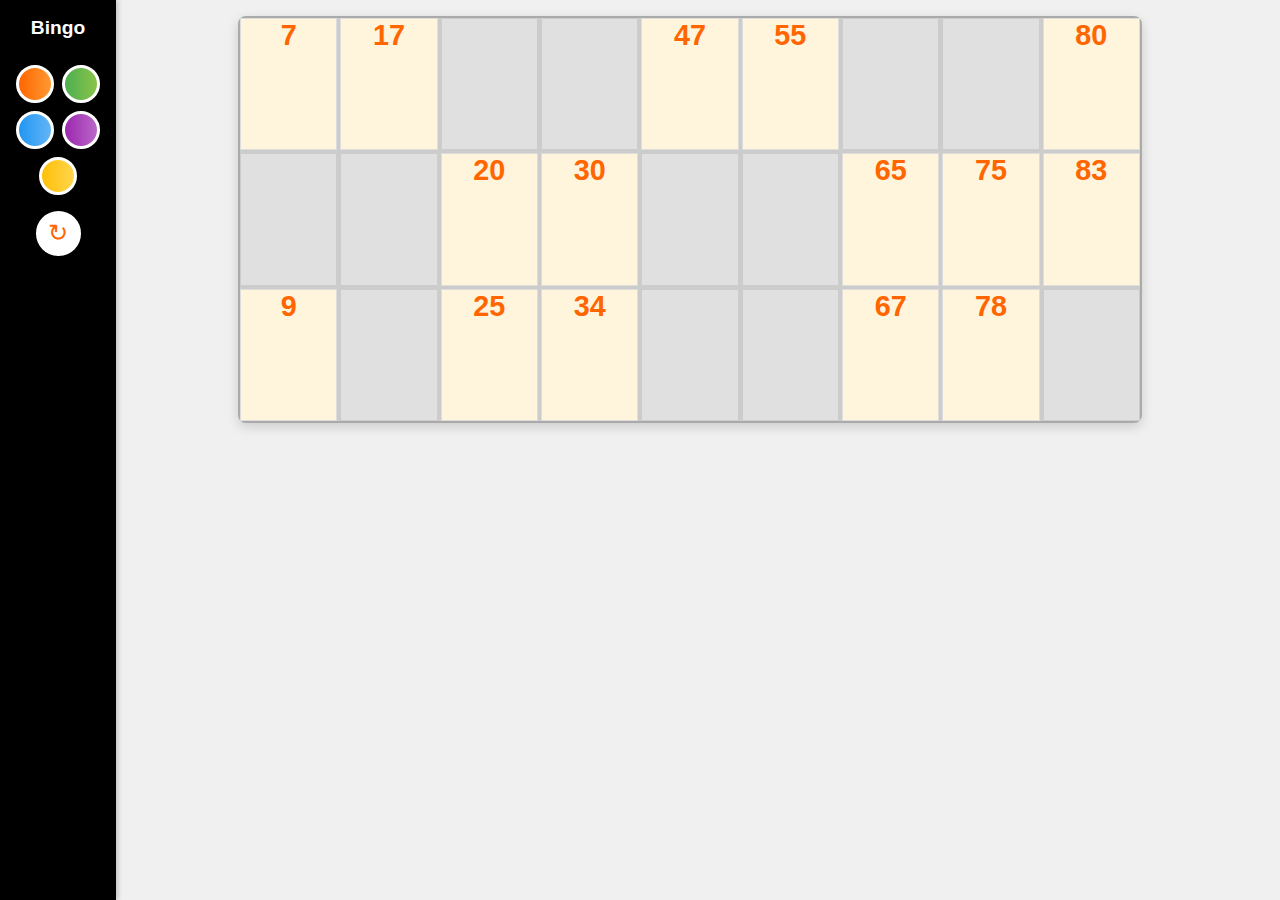
<file: index.html>
<!DOCTYPE html>
<html lang="es">
<head>
  <meta charset="UTF-8" />
  <meta name="viewport" content="width=device-width, initial-scale=1.0" />
  <title>Cartón de Bingo</title>
  <link rel="stylesheet" href="style.css" />
</head>
<body>
  <aside class="left-menu">
    <h1>Bingo</h1>
    <div class="menu-controls">
      <div class="color-selector" id="colorSelector">
        <div class="color" style="background-image: linear-gradient(to right, #ff6600, #ff9933);" data-color-primary="#ff6600" data-color-secondary="#ff9933" data-color-background="#fff4dc"></div>
        <div class="color" style="background-image: linear-gradient(to right, #4CAF50, #8BC34A);" data-color-primary="#4CAF50" data-color-secondary="#8BC34A" data-color-background="#E8F5E9"></div>
        <div class="color" style="background-image: linear-gradient(to right, #2196F3, #64B5F6);" data-color-primary="#2196F3" data-color-secondary="#64B5F6" data-color-background="#E3F2FD"></div>
        <div class="color" style="background-image: linear-gradient(to right, #9C27B0, #BA68C8);" data-color-primary="#9C27B0" data-color-secondary="#BA68C8" data-color-background="#F3E5F5"></div>
        <div class="color" style="background-image: linear-gradient(to right, #FFC107, #FFD54F);" data-color-primary="#FFC107" data-color-secondary="#FFD54F" data-color-background="#FFF8E1"></div>
      </div>
      <button onclick="generarCarton()" class="refresh-button" title="Reiniciar Cartón">&#x21BB;</button>
    </div>
  </aside>

  <main class="main-content">
    <div class="bingo-card" id="bingo"></div>
  </main>

  <script>
    const patronesValidos = [
      // cada sub-array representa una fila de 9 columnas (true=número, false=vacío)
      // se garantiza que haya 5 números por fila y 1+ por decena
      [
        [true, false, true, false, true, false, true, false, true],
        [true, true, false, true, false, true, false, true, false],
        [false, true, true, false, true, true, false, false, true]
      ],
      [
        [true, true, false, false, true, true, false, false, true],
        [false, false, true, true, false, false, true, true, true],
        [true, false, true, true, false, false, true, true, false]
      ]
      // Se pueden agregar más patrones reales extraídos del PDF si querés variedad
    ];

    let lineAnimationTriggeredThisGame = false; // Controla que la animación de línea se dispare una sola vez por juego

    function getUniqueRandomNumbers(count, min, max, exclude = []) {
      const set = new Set(exclude);
      const result = [];
      while (result.length < count) {
        const n = Math.floor(Math.random() * (max - min + 1)) + min;
        if (!set.has(n)) {
          result.push(n);
          set.add(n);
        }
      }
      return Array.from(result).sort((a, b) => a - b);
    }

    function generarCarton() {
      if (document.getElementById("bingo").children.length > 0 && !confirm("¿Generar un nuevo cartón?")) {
        return;
      }
      const contenedor = document.getElementById("bingo");
      contenedor.innerHTML = "";
      contenedor.classList.remove('bingo-won'); // Remove bingo-won class on new game
      lineAnimationTriggeredThisGame = false; // Resetear la variable al generar un nuevo cartón

      const pattern = patronesValidos[Math.floor(Math.random() * patronesValidos.length)];
      const columnas = Array.from({ length: 9 }, (_, i) => {
        const min = i === 0 ? 1 : i * 10;
        const max = i === 8 ? 90 : i * 10 + 9;
        const cantidad = pattern.reduce((acc, fila) => acc + (fila[i] ? 1 : 0), 0);
        return getUniqueRandomNumbers(cantidad, min, max);
      });

      const matriz = pattern.map((fila, filaIdx) =>
        fila.map((celda, colIdx) => {
          if (celda) return columnas[colIdx].shift();
          return null;
        })
      );

      for (let fila = 0; fila < 3; fila++) {
        for (let col = 0; col < 9; col++) {
          const celda = document.createElement("div");
          const num = matriz[fila][col];
          if (num !== null) {
            celda.className = "cell";
            celda.textContent = num;
            celda.dataset.row = fila; // Store row for easy access
            celda.dataset.col = col; // Store column for easy access
            celda.onclick = () => {
              celda.classList.toggle("marked");
              checkGameStatus(); // Check for lines/bingo after each click
            };
          } else {
            celda.className = "cell empty";
          }
          contenedor.appendChild(celda);
        }
      }
    }

    function checkGameStatus() {
      const allCells = Array.from(document.querySelectorAll('.bingo-card .cell:not(.empty)'));
      const markedCells = Array.from(document.querySelectorAll('.bingo-card .cell.marked'));
      const bingoCard = document.getElementById('bingo');

      // Remover cualquier animación de bingo previa para evitar conflictos visuales
      bingoCard.classList.remove('bingo-won');

      // Check for Bingo
      if (markedCells.length === allCells.length && allCells.length > 0) {
        bingoCard.classList.add('bingo-won');
        // No alert, solo la animación
        return; // No need to check for lines if Bingo is achieved
      }

      // Check for Lines
      const cells = document.querySelectorAll('.bingo-card .cell:not(.empty)');
      const grid = Array.from({ length: 3 }, () => Array(9).fill(null));

      cells.forEach(cell => {
        const row = parseInt(cell.dataset.row);
        const col = parseInt(cell.dataset.col);
        grid[row][col] = cell.classList.contains('marked');
      });

      let lineFoundThisCheck = false;
      // Check horizontal lines
      for (let r = 0; r < 3; r++) {
        let cellsInRow = 0;
        let markedInRow = 0;
        for (let c = 0; c < 9; c++) {
          const cell = document.querySelector(`.cell[data-row="${r}"][data-col="${c}"]`);
          if (cell && !cell.classList.contains('empty')) {
            cellsInRow++;
            if (grid[r][c]) {
              markedInRow++;
            }
          }
        }
        if (cellsInRow > 0 && markedInRow === cellsInRow && markedInRow === 5) { // Only 5 cells per line for a valid bingo row
          lineFoundThisCheck = true; // Se encontró al menos una línea
          break; // Si encontramos una línea, salimos del bucle para no re-triggerear innecesariamente
        }
      }

      if (lineFoundThisCheck && !lineAnimationTriggeredThisGame) {
        bingoCard.classList.add('bingo-won'); // Usa la misma animación del bingo
        lineAnimationTriggeredThisGame = true; // Marcar que la animación de línea ya se activó
        // Remover la animación después de que termine para que pueda re-activarse en un futuro bingo
        bingoCard.addEventListener('animationend', () => {
            bingoCard.classList.remove('bingo-won');
        }, { once: true });
      }
    }

    // Color Theme Logic
    const colorSelector = document.getElementById('colorSelector');
    colorSelector.addEventListener('click', (event) => {
      const target = event.target;
      if (target.classList.contains('color')) {
        const primaryColor = target.dataset.colorPrimary;
        const secondaryColor = target.dataset.colorSecondary;
        const backgroundColor = target.dataset.colorBackground;

        document.documentElement.style.setProperty('--primary-color', primaryColor);
        document.documentElement.style.setProperty('--secondary-color', secondaryColor);
        document.documentElement.style.setProperty('--background-cell-color', backgroundColor);
      }
    });

    window.onload = () => {
      // Set default colors on load (first color in the selector)
      const defaultColorDiv = document.querySelector('.color-selector .color');
      if (defaultColorDiv) {
        document.documentElement.style.setProperty('--primary-color', defaultColorDiv.dataset.colorPrimary);
        document.documentElement.style.setProperty('--secondary-color', defaultColorDiv.dataset.secondaryColor);
        document.documentElement.style.setProperty('--background-cell-color', defaultColorDiv.dataset.colorBackground);
      }
      generarCarton();
    };
  </script>
</body>
</html>
</file>
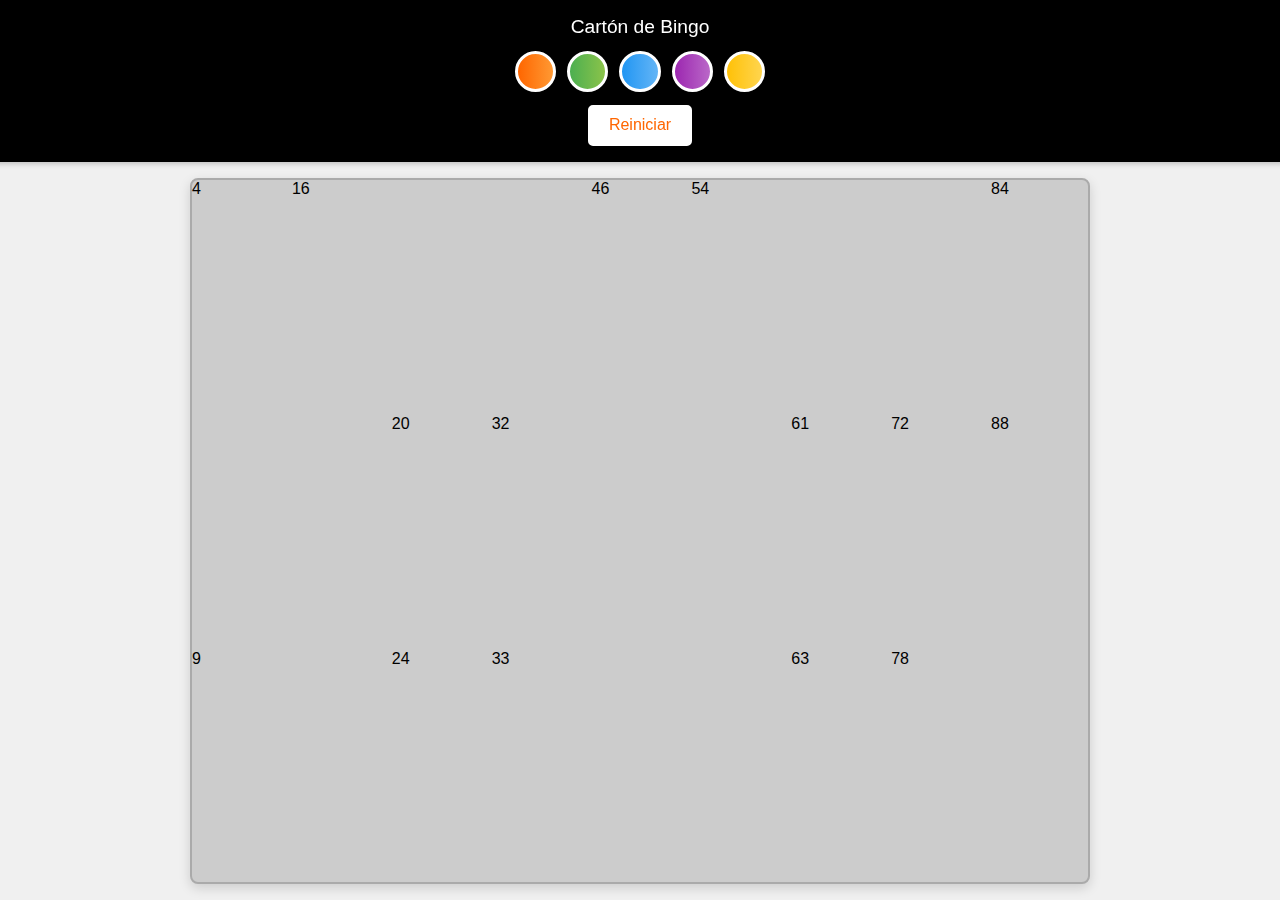
<file: carton-3/index.html>
<!DOCTYPE html>
<html lang="es">
<head>
  <meta charset="UTF-8" />
  <meta name="viewport" content="width=device-width, initial-scale=1.0" />
  <title>Cartón de Bingo</title>
  <link rel="stylesheet" href="style.css" />
</head>
<body>
  <header>
    Cartón de Bingo
    <div class="header-controls">
      <div class="color-selector" id="colorSelector">
        <div class="color" style="background-image: linear-gradient(to right, #ff6600, #ff9933);" data-color-primary="#ff6600" data-color-secondary="#ff9933" data-color-background="#fff4dc"></div>
        <div class="color" style="background-image: linear-gradient(to right, #4CAF50, #8BC34A);" data-color-primary="#4CAF50" data-color-secondary="#8BC34A" data-color-background="#E8F5E9"></div>
        <div class="color" style="background-image: linear-gradient(to right, #2196F3, #64B5F6);" data-color-primary="#2196F3" data-color-secondary="#64B5F6" data-color-background="#E3F2FD"></div>
        <div class="color" style="background-image: linear-gradient(to right, #9C27B0, #BA68C8);" data-color-primary="#9C27B0" data-color-secondary="#BA68C8" data-color-background="#F3E5F5"></div>
        <div class="color" style="background-image: linear-gradient(to right, #FFC107, #FFD54F);" data-color-primary="#FFC107" data-color-secondary="#FFD54F" data-color-background="#FFF8E1"></div>
      </div>
      <button onclick="generarCarton()">Reiniciar</button>
    </div>
  </header>

  <div class="bingo-card" id="bingo"></div>

  <script>
    const patronesValidos = [
      // cada sub-array representa una fila de 9 columnas (true=número, false=vacío)
      // se garantiza que haya 5 números por fila y 1+ por decena
      [
        [true, false, true, false, true, false, true, false, true],
        [true, true, false, true, false, true, false, true, false],
        [false, true, true, false, true, true, false, false, true]
      ],
      [
        [true, true, false, false, true, true, false, false, true],
        [false, false, true, true, false, false, true, true, true],
        [true, false, true, true, false, false, true, true, false]
      ]
      // Se pueden agregar más patrones reales extraídos del PDF si querés variedad
    ];

    function getUniqueRandomNumbers(count, min, max, exclude = []) {
      const set = new Set(exclude);
      const result = [];
      while (result.length < count) {
        const n = Math.floor(Math.random() * (max - min + 1)) + min;
        if (!set.has(n)) {
          result.push(n);
          set.add(n);
        }
      }
      return Array.from(result).sort((a, b) => a - b);
    }

    function generarCarton() {
      if (document.getElementById("bingo").children.length > 0 && !confirm("¿Generar un nuevo cartón?")) {
        return;
      }
      const contenedor = document.getElementById("bingo");
      contenedor.innerHTML = "";
      contenedor.classList.remove('bingo-won'); // Remove bingo-won class on new game

      const pattern = patronesValidos[Math.floor(Math.random() * patronesValidos.length)];
      const columnas = Array.from({ length: 9 }, (_, i) => {
        const min = i === 0 ? 1 : i * 10;
        const max = i === 8 ? 90 : i * 10 + 9;
        const cantidad = pattern.reduce((acc, fila) => acc + (fila[i] ? 1 : 0), 0);
        return getUniqueRandomNumbers(cantidad, min, max);
      });

      const matriz = pattern.map((fila, filaIdx) =>
        fila.map((celda, colIdx) => {
          if (celda) return columnas[colIdx].shift();
          return null;
        })
      );

      for (let fila = 0; fila < 3; fila++) {
        for (let col = 0; col < 9; col++) {
          const celda = document.createElement("div");
          const num = matriz[fila][col];
          if (num !== null) {
            celda.className = "cell";
            celda.textContent = num;
            celda.dataset.row = fila; // Store row for easy access
            celda.dataset.col = col; // Store column for easy access
            celda.onclick = () => {
              celda.classList.toggle("marked"); // Corregido: usa toggle
              checkGameStatus(); // Check for lines/bingo after each click
            };
          } else {
            celda.className = "cell empty";
          }
          contenedor.appendChild(celda);
        }
      }
    }

    function checkGameStatus() {
      const allCells = Array.from(document.querySelectorAll('.bingo-card .cell:not(.empty)'));
      const markedCells = Array.from(document.querySelectorAll('.bingo-card .cell.marked'));
      const bingoCard = document.getElementById('bingo');

      // Check for Bingo
      if (markedCells.length === allCells.length && allCells.length > 0) {
        bingoCard.classList.add('bingo-won');
        alert("¡BINGO!"); // Simple alert for now
        return; // No need to check for lines if Bingo is achieved
      } else {
        bingoCard.classList.remove('bingo-won');
      }

      // Check for Lines
      const cells = document.querySelectorAll('.bingo-card .cell:not(.empty)');
      const grid = Array.from({ length: 3 }, () => Array(9).fill(null));

      cells.forEach(cell => {
        const row = parseInt(cell.dataset.row);
        const col = parseInt(cell.dataset.col);
        grid[row][col] = cell.classList.contains('marked');
      });

      // Check horizontal lines
      for (let r = 0; r < 3; r++) {
        let cellsInRow = 0;
        let markedInRow = 0;
        let lineCells = [];
        for (let c = 0; c < 9; c++) {
          const cell = document.querySelector(`.cell[data-row="${r}"][data-col="${c}"]`);
          if (cell && !cell.classList.contains('empty')) {
            cellsInRow++;
            if (grid[r][c]) {
              markedInRow++;
              lineCells.push(cell);
            }
          }
        }
        if (cellsInRow > 0 && markedInRow === cellsInRow && markedInRow === 5) { // Only 5 cells per line for a valid bingo row
          lineCells.forEach(cell => {
            cell.classList.add('line-animation');
            // Remove animation class after it completes
            cell.addEventListener('animationend', () => {
              cell.classList.remove('line-animation');
            }, { once: true });
          });
        }
      }
    }

    // Color Theme Logic
    const colorSelector = document.getElementById('colorSelector');
    colorSelector.addEventListener('click', (event) => {
      const target = event.target;
      if (target.classList.contains('color')) {
        const primaryColor = target.dataset.colorPrimary;
        const secondaryColor = target.dataset.colorSecondary;
        const backgroundColor = target.dataset.colorBackground;

        document.documentElement.style.setProperty('--primary-color', primaryColor);
        document.documentElement.style.setProperty('--secondary-color', secondaryColor);
        document.documentElement.style.setProperty('--background-cell-color', backgroundColor);
      }
    });

    window.onload = () => {
      // Set default colors on load (first color in the selector)
      const defaultColorDiv = document.querySelector('.color-selector .color');
      if (defaultColorDiv) {
        document.documentElement.style.setProperty('--primary-color', defaultColorDiv.dataset.colorPrimary);
        document.documentElement.style.setProperty('--secondary-color', defaultColorDiv.dataset.secondaryColor);
        document.documentElement.style.setProperty('--background-cell-color', defaultColorDiv.dataset.colorBackground);
      }
      generarCarton();
    };
  </script>
</body>
</html>
</file>
<file: style.css>
:root {
  --primary-color: #ff6600; /* Default primary color */
  --secondary-color: #ff9933; /* Default secondary color */
  --background-cell-color: #fff4dc; /* Default background for number cells */
  --menu-bg-color: #000000; /* Menu background color (black) */
  --menu-text-color: #ffffff; /* Menu text color (white) */
  --menu-width: 100px; /* Ancho del menú lateral para desktop */
  --mobile-menu-height: 80px; /* Altura del menú en modo móvil */
}

html, body {
  margin: 0;
  padding: 0;
  height: 100%; /* Ensure html and body take full viewport height */
  overflow: hidden; /* Prevent scrolling if content overflows */
}

body {
  font-family: sans-serif;
  background-color: #f0f0f0;
  display: flex; /* Usamos flexbox para el diseño principal */
  flex-direction: row; /* Menú a la izquierda, contenido a la derecha */
  align-items: stretch; /* Estira los elementos hijos para llenar la altura */
  justify-content: flex-start;
  min-height: 100vh;
  box-sizing: border-box;
}

.left-menu {
  width: var(--menu-width); /* Ancho del menú lateral */
  background-color: var(--menu-bg-color);
  color: var(--menu-text-color);
  display: flex;
  flex-direction: column;
  align-items: center;
  padding: 1rem 0.5rem; /* Ajusta el padding para el menú */
  box-shadow: 2px 0 5px rgba(0, 0, 0, 0.2);
  flex-shrink: 0; /* Evita que el menú se encoja */
  overflow-y: auto; /* Permite scroll si el contenido es mucho */
}

.left-menu h1 {
  font-size: 1.2rem;
  margin-top: 0;
  margin-bottom: 1.5rem;
  text-align: center;
  line-height: 1.3;
}

.menu-controls {
  display: flex;
  flex-direction: column;
  align-items: center;
  gap: 1rem; /* Espacio entre el selector de color y el botón */
  width: 100%;
}

.color-selector {
  display: flex;
  flex-wrap: wrap;
  justify-content: center;
  gap: 0.5rem;
}

.color-selector .color {
  width: 2rem;
  height: 2rem;
  border-radius: 50%;
  cursor: pointer;
  border: 3px solid #fff;
  transition: border-color 0.2s, transform 0.2s;
  box-shadow: 0 2px 4px rgba(0, 0, 0, 0.2);
}

.color-selector .color:hover {
  border-color: var(--primary-color);
  transform: scale(1.05);
}

.refresh-button {
  padding: 0.5rem; /* Menos padding para un botón de icono */
  background-color: white;
  color: var(--primary-color);
  border: 2px solid #fff;
  border-radius: 50%; /* Hacerlo redondo para el icono */
  font-size: 1.5rem; /* Tamaño grande para el icono */
  cursor: pointer;
  transition: background-color 0.2s, color 0.2s, border-color 0.2s;
  width: 45px; /* Tamaño fijo para el botón redondo */
  height: 45px;
  display: flex;
  justify-content: center;
  align-items: center;
  line-height: 1; /* Asegura que el icono esté centrado verticalmente */
  flex-shrink: 0;
}

.refresh-button:hover {
  background-color: #fff;
  color: var(--primary-color);
  border-color: var(--primary-color);
}

.main-content {
  flex-grow: 1; /* El contenido principal ocupa todo el espacio restante */
  display: flex;
  justify-content: center;
  align-items: flex-start; /* Alinea el cartón arriba */
  padding: 0; /* Elimina padding */
  box-sizing: border-box;
  overflow: hidden; /* Evita que el contenido del cartón desborde */

  /* Posicionamiento fijo para el cartón */
  position: fixed;
  top: 0;
  left: var(--menu-width); /* Comienza después del menú lateral */
  width: calc(100% - var(--menu-width)); /* Ocupa el resto del ancho */
  height: 100vh; /* Ocupa toda la altura disponible */
  z-index: 1; /* Asegura que esté por encima de otros elementos si hay superposiciones */
}

.bingo-card {
  display: grid;
  grid-template-columns: repeat(9, 1fr);
  gap: 3px;
  width: calc(100% - 2rem); /* Ocupa el 100% del main-content menos un padding */
  max-width: 900px; /* Limita el tamaño máximo del cartón */
  background-color: #ccc;
  border: 2px solid #aaa;
  border-radius: 8px;
  box-shadow: 0 4px 12px rgba(0, 0, 0, 0.15);
  aspect-ratio: 9 / 3; /* Mantiene la relación de aspecto para celdas cuadradas */
  margin-top: 1rem; /* Añade un pequeño margen superior para separación del borde */
  
  /* Animaciones de línea y bingo (existentes) */
  transition: transform 0.5s ease-in-out, box-shadow 0.5s ease-in-out;
}

.cell {
  background-color: var(--background-cell-color);
  border: 1px solid #ddd;
  display: flex;
  justify-content: center;
  align-items: center;
  font-weight: bold;
  color: var(--primary-color);
  user-select: none;
  cursor: pointer;
  box-sizing: border-box;

  /* Hace las celdas cuadradas */
  position: relative;
  width: 100%;
  padding-bottom: 100%; /* Hace que la altura sea igual al ancho */

  /* Ajusta el tamaño de fuente para que sea responsive dentro de la celda */
  font-size: calc(1rem + 1vw); /* Tamaño base + escala con viewport width */
  max-font-size: 2rem;
  min-font-size: 0.8rem;

  /* Transiciones para marked y animations */
  transition: background-color 0.2s, color 0.2s, transform 0.2s ease-out;
  transform: scale(1);
}

.cell span { /* Para el contenido dentro de la celda */
  position: absolute;
  top: 50%;
  left: 50%;
  transform: translate(-50%, -50%);
  line-height: 1; /* Asegura que el texto esté centrado verticalmente */
}

.cell.marked {
  background-color: var(--primary-color);
  color: white;
  transform: scale(1.05);
}

.cell.empty {
  background-color: #e0e0e0;
  border: 1px solid #ccc;
  cursor: default;
}

/* Antiguo animación de Línea (ahora no se usa directamente) */
/* @keyframes lineFlash {
  0% { transform: scale(1); background-color: var(--primary-color); }
  50% { transform: scale(1.1); background-color: #ffeb3b; }
  100% { transform: scale(1); background-color: var(--primary-color); }
} */

/* .cell.line-animation {
  animation: lineFlash 1.2s ease-in-out; 
} */

/* Animación de Bingo (reutilizada para línea y bingo) */
@keyframes bingoShake {
  0% { transform: translate(1px, 1px) rotate(0deg); }
  10% { transform: translate(-1px, -2px) rotate(-1deg); }
  20% { transform: translate(-3px, 0px) rotate(1deg); }
  30% { transform: translate(3px, 2px) rotate(0deg); }
  40% { transform: translate(1px, -1px) rotate(1deg); }
  50% { transform: translate(-1px, 2px) rotate(-1deg); }
  60% { transform: translate(-3px, 1px) rotate(0deg); }
  70% { transform: translate(3px, 1px) rotate(-1deg); }
  80% { transform: translate(-1px, -1px) rotate(1deg); }
  90% { transform: translate(1px, 2px) rotate(0deg); }
  100% { transform: translate(1px, -2px) rotate(-1deg); }
}

.bingo-card.bingo-won {
  animation: bingoShake 0.5s ease-in-out 3;
  box-shadow: 0 0 20px 10px var(--primary-color);
}


/* Media Queries para Responsive */
@media (max-width: 768px) { /* Para tablets y móviles */
  body {
    flex-direction: column; /* Apila el menú y el contenido en columnas */
    align-items: center; /* Centra el contenido horizontalmente */
  }

  .left-menu {
    width: 100%; /* El menú ocupa todo el ancho */
    flex-direction: row; /* Los controles del menú se ponen en fila */
    justify-content: space-around; /* Distribuye el espacio entre ellos */
    padding: 0.8rem;
    box-shadow: 0 2px 5px rgba(0, 0, 0, 0.2);
    position: fixed; /* Fijo en la parte superior del viewport */
    top: 0;
    left: 0;
    z-index: 10; /* Asegura que esté por encima de otros elementos */
    height: var(--mobile-menu-height); /* Altura fija para el menú móvil */
  }

  .left-menu h1 {
    font-size: 1.1rem;
    margin: 0;
  }

  .menu-controls {
    flex-direction: row; /* Controles en fila */
    gap: 0.8rem;
    width: auto;
  }

  .color-selector .color {
    width: 1.8rem; /* Iconos de color más pequeños en móvil */
    height: 1.8rem;
  }

  .refresh-button {
    font-size: 1.2rem;
    width: 35px;
    height: 35px;
  }

  .main-content {
    flex-grow: 1; /* Esto ya no es tan relevante con position: fixed */
    width: 100%; /* Ocupa todo el ancho */
    height: calc(100vh - var(--mobile-menu-height)); /* Ocupa el resto de la altura */
    position: fixed; /* Fijo debajo del menú */
    top: var(--mobile-menu-height); /* Comienza justo después del menú */
    left: 0;
    padding: 0.5rem; /* Pequeño padding alrededor del cartón */
    display: flex; /* Asegura que el cartón se centre verticalmente */
    align-items: flex-start; /* Alinea el cartón en la parte superior del main-content */
    justify-content: center; /* Centra el cartón horizontalmente */
    overflow: auto; /* Permite desplazamiento si el cartón es demasiado grande */
  }

  .bingo-card {
    width: calc(100% - 1rem); /* Ajusta el ancho con padding */
    margin: 0 auto; /* Centra el cartón */
    max-height: 100%; /* Limita la altura máxima al contenedor */
    height: auto; /* Deja que la relación de aspecto determine la altura */
    margin-top: 0.5rem; /* Un pequeño margen para que no esté totalmente pegado */
  }

  .cell {
    font-size: 6vw; /* Ajusta el tamaño de la fuente para móviles */
  }
}

@media (max-width: 480px) { /* Ajustes para teléfonos más pequeños */
  .left-menu h1 {
    font-size: 1rem;
  }
  .color-selector .color {
    width: 1.6rem;
    height: 1.6rem;
  }
  .refresh-button {
    font-size: 1rem;
    width: 30px;
    height: 30px;
  }
  /* Reduce un poco la altura del menú en teléfonos muy pequeños */
  :root {
      --mobile-menu-height: 70px;
  }
}
</file>
<file: carton-3/style.css>
:root {
  --primary-color: #ff6600; /* Default primary color */
  --secondary-color: #ff9933; /* Default secondary color */
  --background-cell-color: #fff4dc; /* Default background for number cells */
  --header-bg-color: #000000; /* New variable for black header */
  --header-text-color: #ffffff; /* Text color for black header */
}

html, body {
  margin: 0;
  padding: 0;
  height: 100%; /* Ensure html and body take full viewport height */
  overflow: hidden; /* Prevent scrolling if content overflows */
}

body {
  font-family: sans-serif;
  background-color: #f0f0f0;
  display: flex;
  flex-direction: column;
  align-items: center;
  justify-content: flex-start;
  min-height: 100vh;
  padding: 0;
  box-sizing: border-box;
}

header {
  width: 100%;
  background-color: var(--header-bg-color);
  color: var(--header-text-color);
  text-align: center;
  padding: 1rem;
  font-size: 1.2rem;
  position: sticky;
  top: 0;
  z-index: 1;
  display: flex;
  flex-direction: column;
  justify-content: space-between;
  align-items: center;
  gap: 0.8rem;
  box-shadow: 0 2px 5px rgba(0, 0, 0, 0.2);
}

.header-controls {
  display: flex;
  flex-direction: column;
  align-items: center;
  gap: 0.8rem;
  width: 100%;
}

button {
  padding: 0.6rem 1.2rem;
  background-color: white;
  color: var(--primary-color);
  border: 2px solid #fff;
  border-radius: 5px;
  font-size: 1rem;
  cursor: pointer;
  transition: background-color 0.2s, color 0.2s, border-color 0.2s;
  flex-shrink: 0;
}

button:hover {
  background-color: #fff;
  color: var(--primary-color);
  border-color: var(--primary-color);
}

.color-selector {
  display: flex;
  flex-wrap: wrap;
  justify-content: center;
  gap: 0.7rem;
}

.color-selector .color {
  width: 2.2rem;
  height: 2.2rem;
  border-radius: 50%;
  cursor: pointer;
  border: 3px solid #fff;
  transition: border-color 0.2s, transform 0.2s;
  box-shadow: 0 2px 4px rgba(0, 0, 0, 0.2);
}

.color-selector .color:hover {
  border-color: var(--primary-color);
  transform: scale(1.05);
}

.bingo-card {
  display: grid;
  grid-template-columns: repeat(9, 1fr);
  gap: 3px;
  width: calc(100% - 2rem);
  max-width: 900px;
  background-color: #ccc;
  border: 2px solid #aaa;
  border-radius: 8px;
  box-shadow: 0 4px 12px rgba(0, 0, 0, 0.15);
  flex-grow: 1;
  margin: 1rem;
  box-sizing: border-box;

  height: calc(100vh - 2rem - 60px -
</file>
